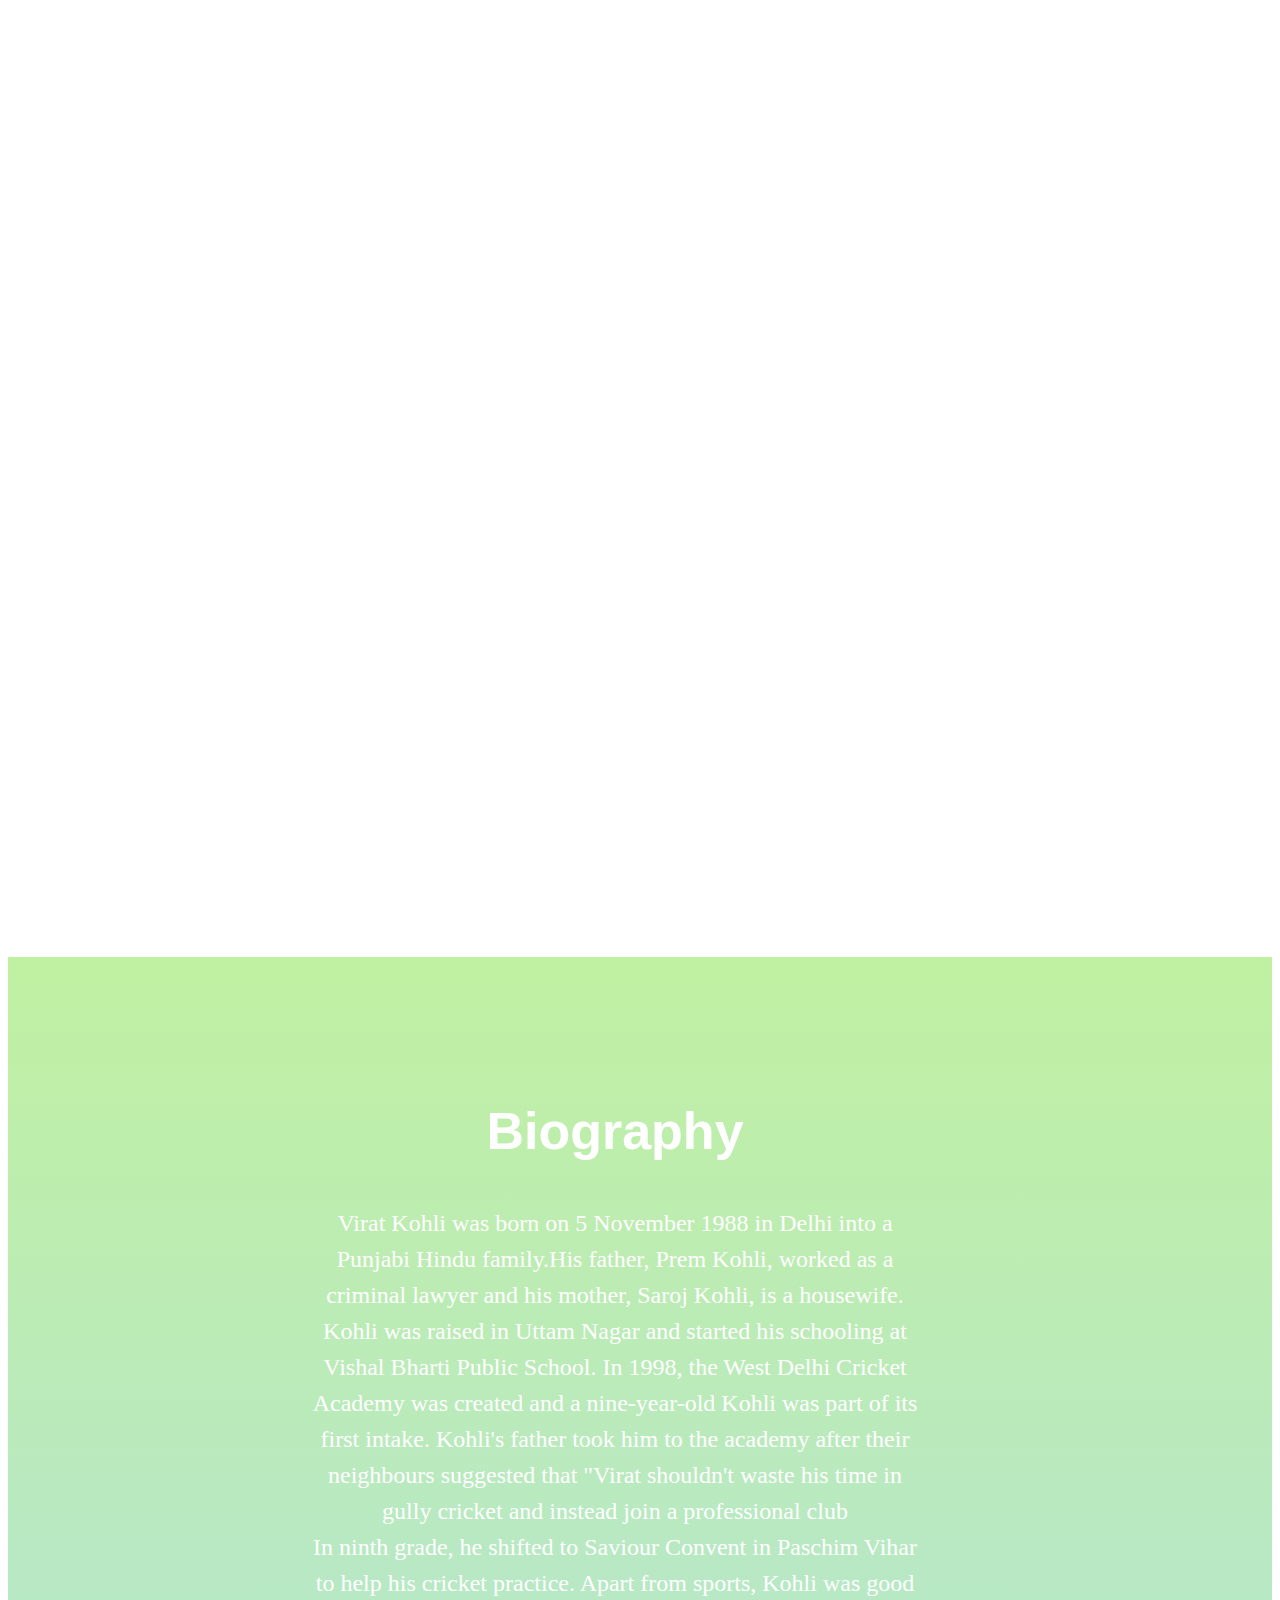
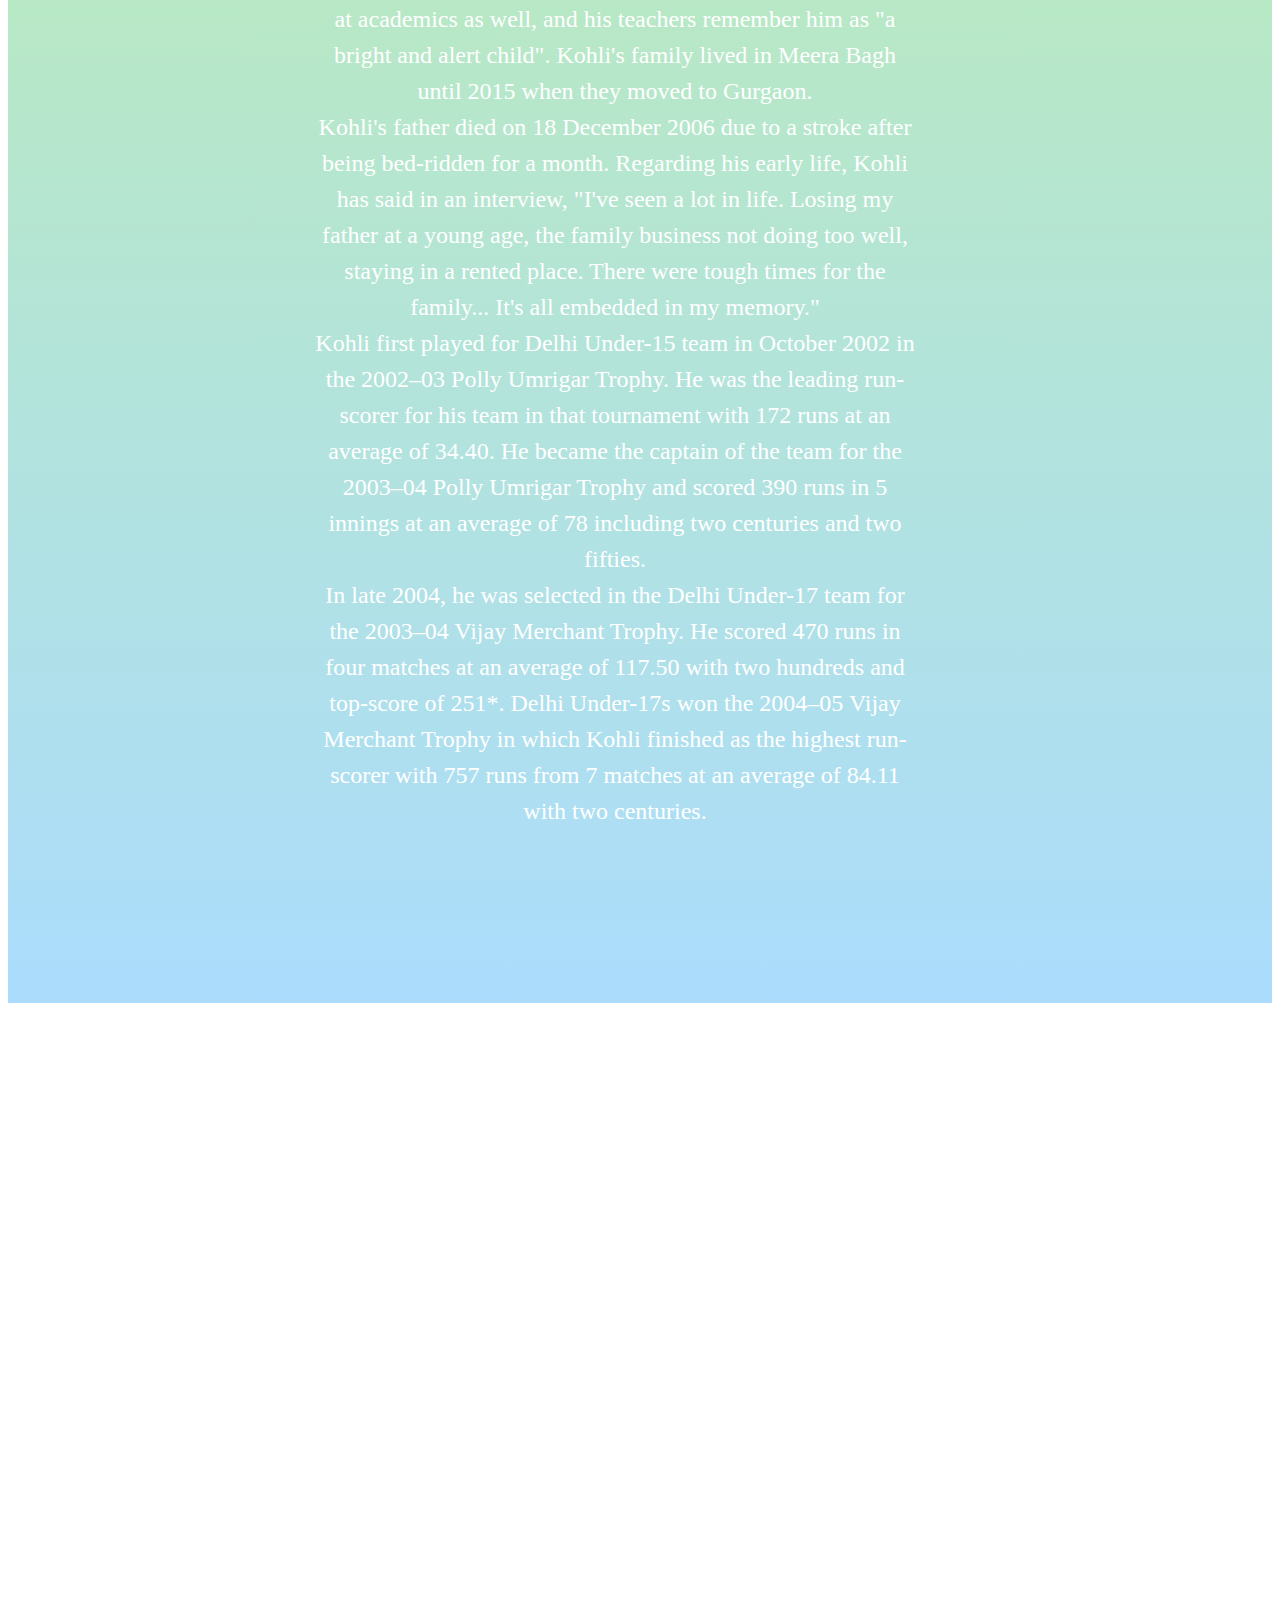
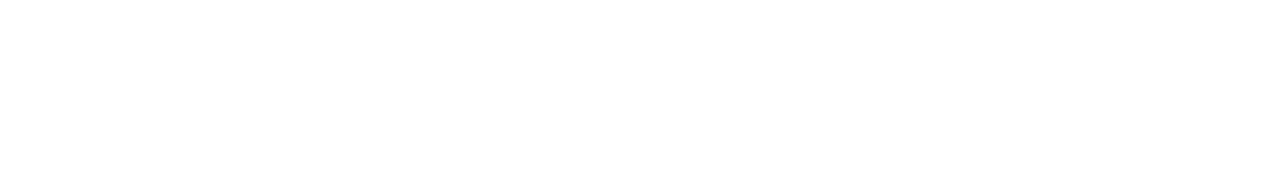
<file: index.html>
<!DOCTYPE html>
<html lang="en">
    <head>
      <meta charset="UTF-8">
	  <title>Virat Kohli-The sportsman</title>
	  <link rel="stylesheet" type="text/css" href="style.css">
    </head>
    <body>
        <div class="header">
            <div class="navbar">
                <div class="container">
                    <ul>
                        <li><a href="#">HOME</a></li>					
                    </ul>
                    <ul>
                        <li><a href="#">TIMELINE</a></li>					
                    </ul>
                    <ul>
                        <li><a href="#">MORE INFO</a></li>					
                    </ul>
                </div>
            </div>
            <div class="content">
                <h1>A tribute to spirit of Indian team.</h1>
            </div>
        </div>
        <div class="flex1">
            <div class="flex-child">
                <h1>Biography</h1>
                <p>Virat Kohli was born on 5 November 1988 in Delhi into a Punjabi Hindu family.His father, Prem Kohli, worked as a criminal lawyer and his mother, Saroj Kohli, is a housewife.
                    <br>
                    Kohli was raised in Uttam Nagar and started his schooling at Vishal Bharti Public School. In 1998, the West Delhi Cricket Academy was created and a nine-year-old Kohli was part of its first intake. Kohli's father took him to the academy after their neighbours suggested that "Virat shouldn't waste his time in gully cricket and instead join a professional club
                    <br>
                    In ninth grade, he shifted to Saviour Convent in Paschim Vihar to help his cricket practice. Apart from sports, Kohli was good at academics as well, and his teachers remember him as "a bright and alert child". Kohli's family lived in Meera Bagh until 2015 when they moved to Gurgaon.
                    <br>
                    Kohli's father died on 18 December 2006 due to a stroke after being bed-ridden for a month. Regarding his early life, Kohli has said in an interview, "I've seen a lot in life. Losing my father at a young age, the family business not doing too well, staying in a rented place. There were tough times for the family... It's all embedded in my memory."
                    <br>
                    Kohli first played for Delhi Under-15 team in October 2002 in the 2002–03 Polly Umrigar Trophy. He was the leading run-scorer for his team in that tournament with 172 runs at an average of 34.40. He became the captain of the team for the 2003–04 Polly Umrigar Trophy and scored 390 runs in 5 innings at an average of 78 including two centuries and two fifties.
                    <br>
                    In late 2004, he was selected in the Delhi Under-17 team for the 2003–04 Vijay Merchant Trophy. He scored 470 runs in four matches at an average of 117.50 with two hundreds and top-score of 251*. Delhi Under-17s won the 2004–05 Vijay Merchant Trophy in which Kohli finished as the highest run-scorer with 757 runs from 7 matches at an average of 84.11 with two centuries.
                </p>
            </div>
        </div>
        <div class="flex2">
            <div class="flex-child">
                <h1>Achievements</h1>
                <p>Arjuna (2013) & Padma Shri Awardee (2017)
                    <br>
                    Wisden Leading Cricketer of the Year (2016)
                    <br>
                    More than 20,000 runs in a Decade
                    <br>
                    Only Player with 15,000+ International runs at an average of over 50
                    <br>
                    Sweep at ICC Awards 2019
                    <br>
                    Most successful Indian Captain in Test matches
                    <br>
                </p>
            </div>
        </div>
        
    </body>
</html>
</file>
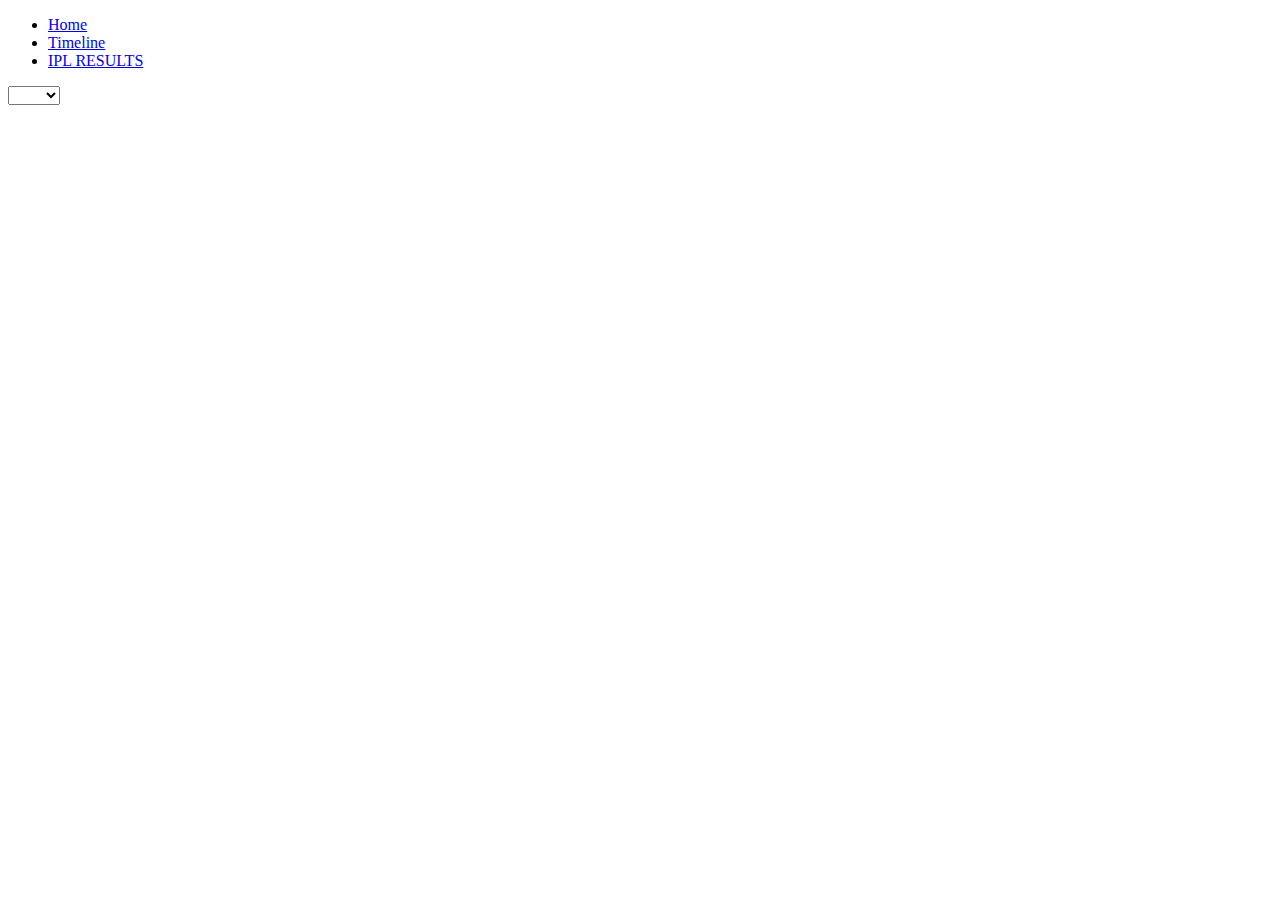
<file: iplResults.html>
<!DOCTYPE html>
<html lang="en">
<head>
  <meta charset="UTF-8">
  <title>Virat Kohli Timeline</title>
  <link rel="stylesheet" href="D:\ACA 25-Sports Website\css\styleiplResults.css">
</head>

<body>
  <div id="navbar">
    <div class="container">
      <ul>
        <li><a href="index.html">Home</a></li>
        <li><a href="timeline.html">Timeline</a></li>
        <li><a href="#">IPL RESULTS</a></li>
      </ul>
    </div>
  </div>
<form id="datavalue">
    <p>
        <select id="year">
            <option value="year" disabled selected></option>
            <option>2008</option>
            <option>2009</option>
            <option>2010</option>
            <option>2011</option>
            <option>2012</option>
            <option>2013</option>
            <option>2014</option>
            <option>2015</option>
            <option>2016</option>
            <option>2017</option>
            <option>2018</option>
            <option>2019</option>
            <option>2020</option>
            <option>2021</option>
        </select>
    </p>
    <h3 style="color:white"><span id="result1"></span><br></h3>
    <h3 style="color:white"><span id="result2"></span><br></h3>
    <h3 style="color:white"><span id="result3"></span><br></h3>
    <h3 style="color:white"><span id="result4"></span><br></h3>
    <h3 style="color:white"><span id="result5"></span><br></h3>
    <h3 style="color:white"><span id="result6"></span><br></h3>
    <h3 style="color:white"><span id="result7"></span><br></h3>
    <h3 style="color:white"><span id="result8"></span><br></h3>
    <h3 style="color:white"><span id="result9"></span><br></h3>
    <h3 style="color:white"><span id="result10"></span><br></h3>
    <h3 style="color:white"><span id="result11"></span><br></h3>
    <h3 style="color:white"><span id="result12"></span><br></h3>
    <h3 style="color:white"><span id="result13"></span><br></h3>
</form>
</file>
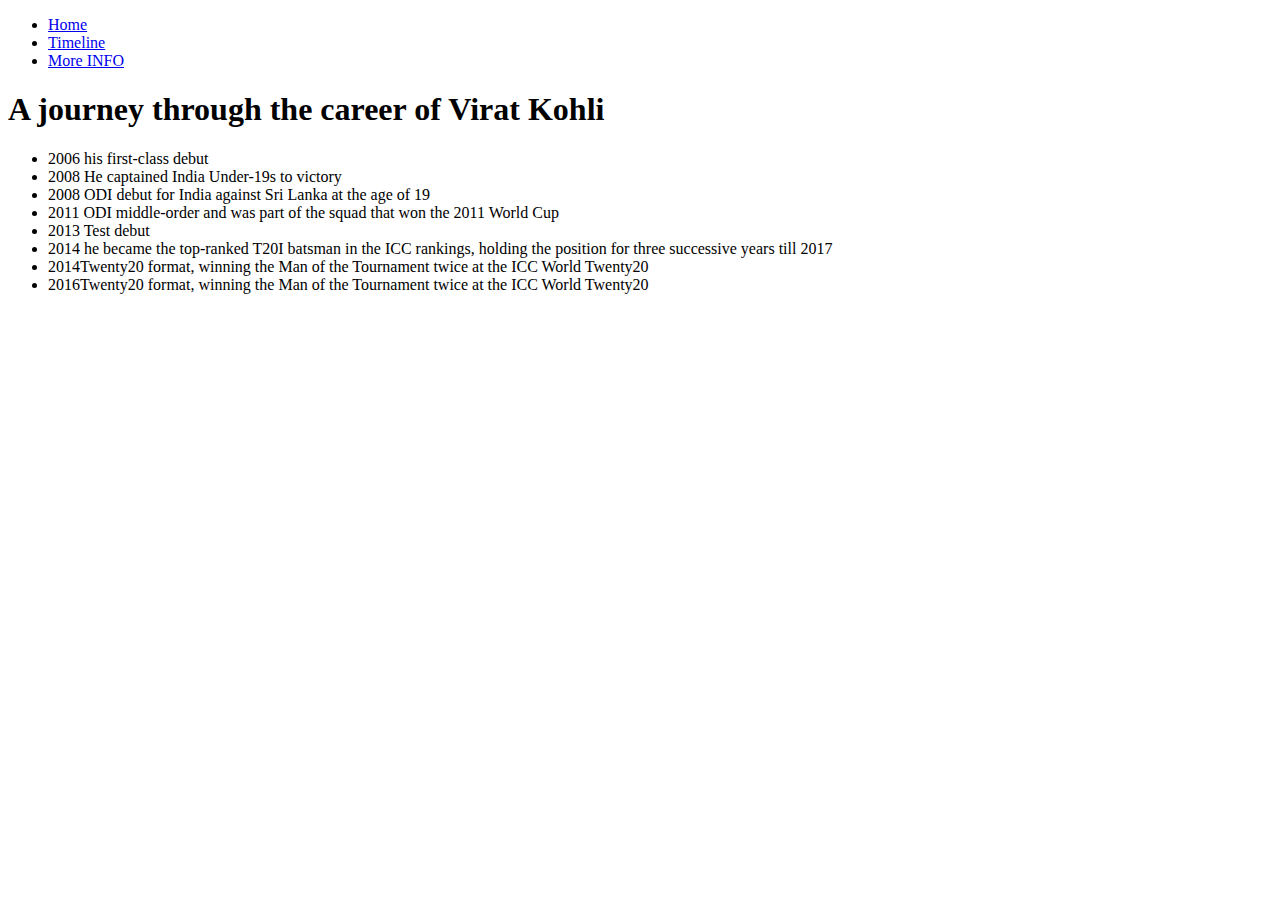
<file: timeline.html>
<!DOCTYPE html>
<html lang="en">
<head>
  <meta charset="UTF-8">
  <title>Virat Kohli Timeline</title>
  <link rel="stylesheet" href="D:\ACA 24-Sports Website\styletimeline.css">
</head>

<body>
  <div id="navbar">
    <div class="container">
      <ul>
        <li><a href="index.html">Home</a></li>
        <li><a href="timeline.html">Timeline</a></li>
        <li><a href="#">More INFO</a></li>
      </ul>
    </div>
  </div>
  
  <div class="intro">
    <div class="container">
      <h1>A journey through the career of Virat Kohli</h1>
    </div>
  </div>

  <div class="timeline">
    <ul>
      <li>
        <div>
          <time>2006</time>  his first-class debut 
        </div>
      </li>
      <li>
        <div>
          <time>2008</time> He captained India Under-19s to victory
        </div>
      </li>
      <li>
        <div>
          <time>2008</time> ODI debut for India against Sri Lanka at the age of 19
        </div>
      </li>
      <li>
        <div>
          <time>2011</time> ODI middle-order and was part of the squad that won the 2011 World Cup
        </div>
      </li>
      <li>
        <div>
          <time>2013</time> Test debut 
        </div>
      </li>
      <li>
        <div>
          <time>2014</time>  he became the top-ranked T20I batsman in the ICC rankings, holding the position for three successive years till 2017
        </div>
      </li>
      <li>
        <div>
          <time>2014</time>Twenty20 format, winning the Man of the Tournament twice at the ICC World Twenty20 
        </div>
      </li>
      <li>
        <div>
          <time>2016</time>Twenty20 format, winning the Man of the Tournament twice at the ICC World Twenty20 
        </div>
      </li>
    </ul>
  </div>
  <script src="D:\ACA 24-Sports Website\sript.js"></script>

</body>
</html>
</file>
<file: style.css>
body {
    background-image: url("D:\Class 23-Sports Website\virat.jpg");
    font: normal 16px/1.5 "Helvetica Neue", sans-serif; 
  }
  ul { 
    display: flex;
    align-content: center;
    justify-content: center;
  }
  ul li {
    list-style: none;
  }
  ul li a {
    text-transform: uppercase;
    font-weight: bold;
    color:#fff;
    font-size:0.876em;
    text-decoration: none;
    padding: 1em;
    white-space: nowrap;
    letter-spacing: 1.2px;
  }
  ul li a:hover {
    border-bottom: 3px solid #fff;
  }
  .header {
    padding: 20.1px;
    height: 101vh;
    background-size: cover;
    position: relative;;
  }
  .header h1 {
    margin: 0;
    font-weight: 900;
    font-size: 3.1rem;
    text-align: center;
    color: #fff;
    margin-bottom: 20px;
  }
  .header .content {
    position: relative;
    top: 50%;
    text-align: center;
  }
  .flex1 {
    display: flex;
    color: white;
    padding: 100px 150px 150px 100px;
    position: center;
     background: linear-gradient(to top, #abdcfd, #c0f0a1);
  }
  .flex1 h1 {
    font-size: 325%;
    text-align: center;
  }
  .flex1 p {
    font-weight: 400%;
    font-family: serif;
    font-size: 150%;
    text-align: center;
    padding-left: 20%;
    padding-right: 20%;
  }
  .flex2 {
    display: flex;
    color: white;
    padding: 100px 150px 150px 100px;
    position: center;
  }
  .flex2 h1 {
    font-size: 325%;
    text-align: center;
  }
  .flex2 p {
    font-weight: 400%;
    font-family: serif;
    font-size: 150%;
    text-align: center;
    padding-left: 20%;
    padding-right: 20%;
  }
</file>
